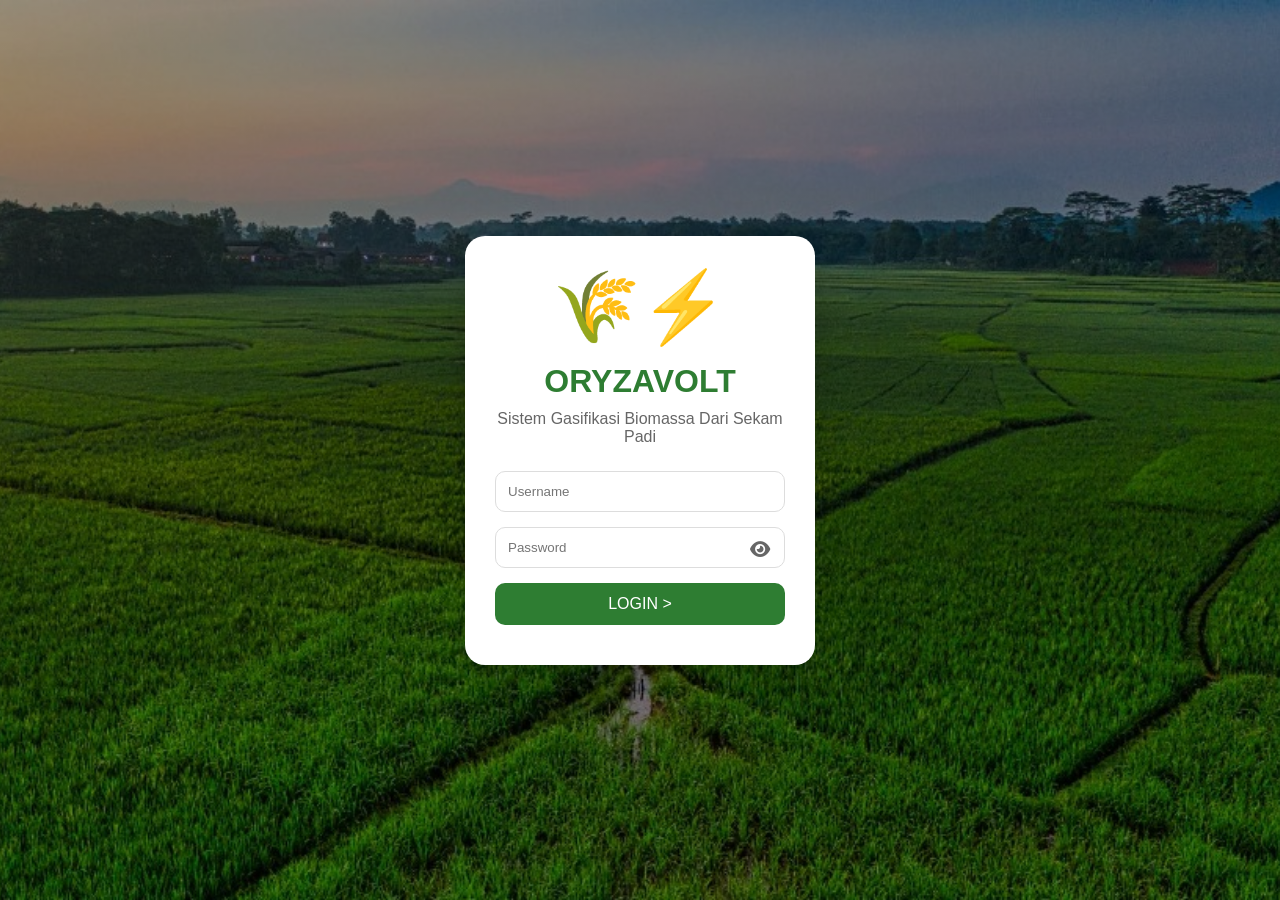
<file: index.html>
<!DOCTYPE html>
<html lang="id">

<head>
<meta charset="UTF-8">
<meta name="viewport"
      content="width=device-width, initial-scale=1.0">

<title>ORYZAVOLT Login</title>

<link rel="stylesheet"
      href="log in.css">
<link rel="stylesheet"
      href="https://cdnjs.cloudflare.com/ajax/libs/font-awesome/6.5.1/css/all.min.css">
</head>

<body>

<div class="login-container">

    <div class="logo">
    🌾⚡
    </div>
    <h1>ORYZAVOLT</h1>
    <p>Sistem Gasifikasi Biomassa Dari Sekam Padi</p>

    <input
        type="text"
        id="username"
        placeholder="Username">

    <div class="password-box">

    <input
        type="password"
        id="password"
        placeholder="Password">

    <i
    class="fa-solid fa-eye toggle-password"
    id="eyeIcon"
    onclick="togglePassword()">
    </i>
    </div>

    <button onclick="login()">
        LOGIN >
    </button>

    <div id="error"></div>

</div>

<script src="log in.js"></script>

</body>
</html>
</file>
<file: log in.css>
*{
    margin:0;
    padding:0;
    box-sizing:border-box;
    font-family:Arial,sans-serif;
}

body{

    height:100vh;

    display:flex;
    justify-content:center;
    align-items:center;

    background:
    linear-gradient(
    rgba(0,0,0,0.4),
    rgba(0,0,0,0.4)
    ),

    url("sawah.jpg");

    background-size:cover;
    background-position:center;
}

.login-container{

    width:350px;

    background:white;

    padding:30px;

    border-radius:20px;

    text-align:center;

    box-shadow:
    0 10px 25px
    rgba(0,0,0,0.2);
}

.login-container h1{
    color:#2E7D32;
    margin-bottom:10px;
}

.login-container p{
    color:#666;
    margin-bottom:25px;
}

input{

    width:100%;

    padding:12px;

    margin-bottom:15px;

    border:1px solid #ddd;

    border-radius:10px;
}

button{

    width:100%;

    padding:12px;

    border:none;

    border-radius:10px;

    background:#2E7D32;

    color:white;

    font-size:16px;

    cursor:pointer;
}

button:hover{
    background:#1B5E20;
}

#error{
    margin-top:10px;
    color:red;
}

.password-box{

    position:relative;

    width:100%;
}

.password-box input{

    width:100%;
    padding-right:45px;
}

.toggle-password{

    position:absolute;

    right:15px;
    top:12px;

    cursor:pointer;

    user-select:none;
}

.logo{

    font-size:70px;
    margin-bottom:15px;
}

.password-box{

    position:relative;

    width:100%;
}

.password-box input{

    width:100%;

    padding-right:45px;

    margin-bottom:15px;
}

.toggle-password{

    position:absolute;

    right:15px;

    top:50%;

    transform:translateY(-80%);

    cursor:pointer;

    color:#666;

    font-size:18px;

    user-select:none;
}

.toggle-password:hover{

    color:#2E7D32;
}
</file>
